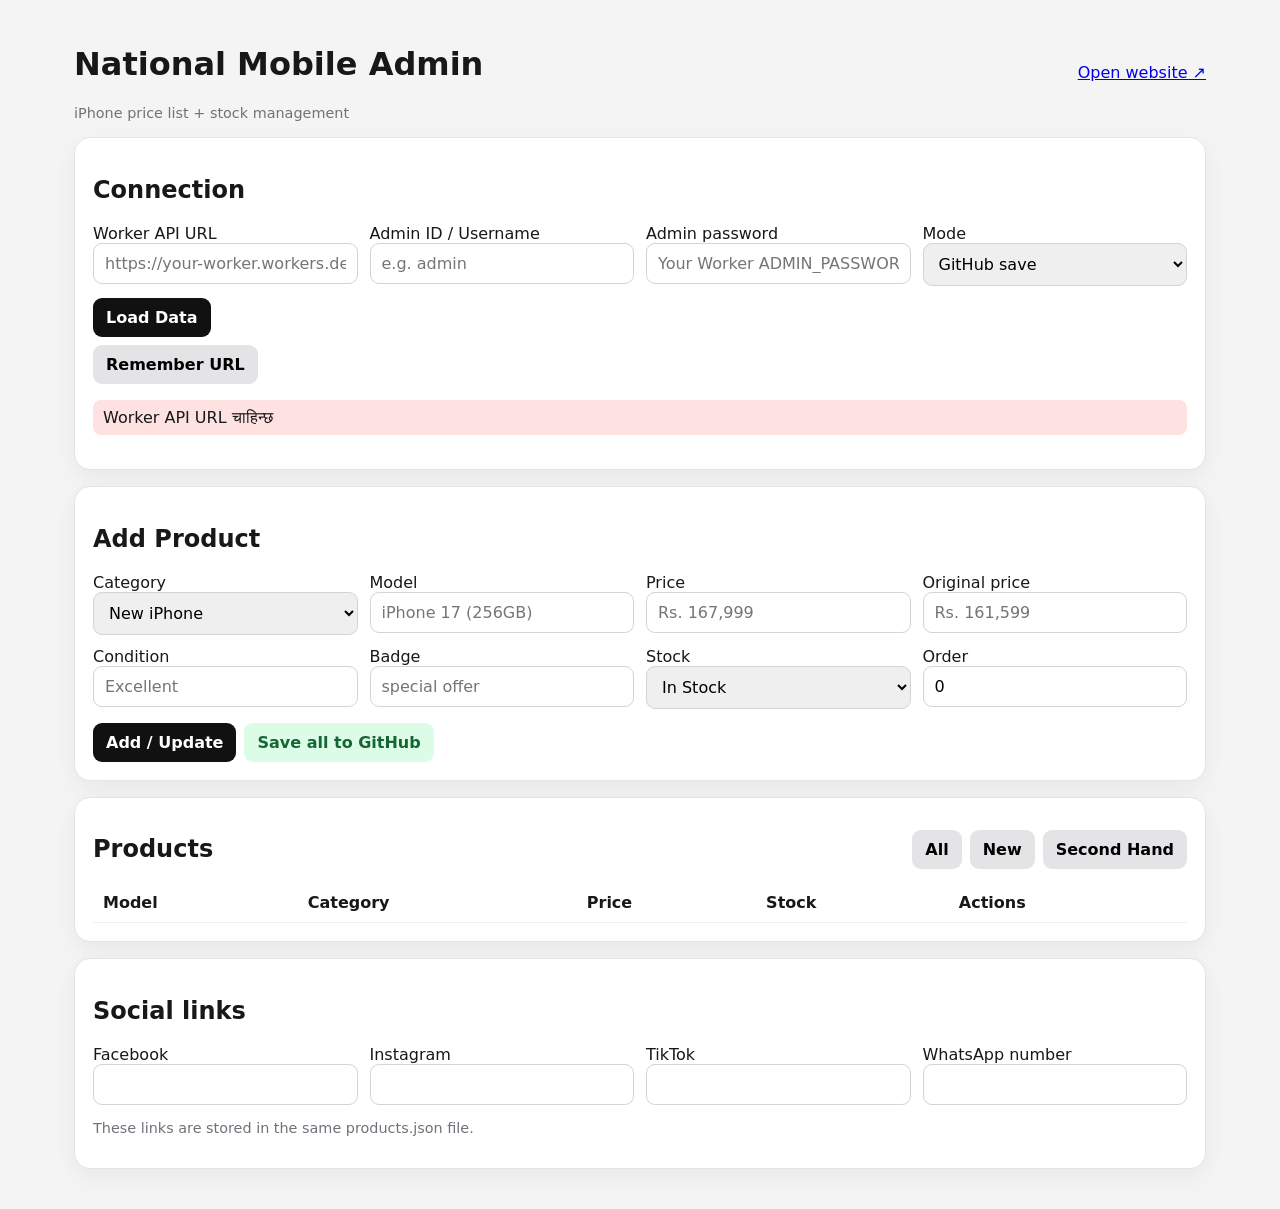
<file: admin/index.html>
<!doctype html><html lang="ne"><head><meta charset="utf-8"><meta name="viewport" content="width=device-width,initial-scale=1"><title>National Mobile Admin</title><link rel="stylesheet" href="admin.css"></head><body><div class="wrap">
<div class="top"><div><h1>National Mobile Admin</h1><div class="muted">iPhone price list + stock management</div></div><a href="../index.html" target="_blank">Open website ↗</a></div>
<div class="card"><h2>Connection</h2><div class="grid"><label>Worker API URL<input id="apiUrl" placeholder="https://your-worker.workers.dev"></label><label>Admin ID / Username<input id="username" autocomplete="username" placeholder="e.g. admin"></label><label>Admin password<input id="password" type="password" autocomplete="current-password" placeholder="Your Worker ADMIN_PASSWORD"></label><label>Mode<select id="mode"><option value="github">GitHub save</option><option value="demo">Demo / browser only</option></select></label><div style="align-self:end" class="actions"><button class="primary" id="connectBtn">Load Data</button><button class="soft" id="saveConfigBtn">Remember URL</button></div></div><p id="status" class="status">Use Demo mode to test immediately. GitHub mode needs the Worker setup in README.</p></div>
<div class="card"><div class="top"><h2 id="formTitle">Add Product</h2><button class="soft hidden" id="cancelEdit">Cancel edit</button></div><form id="productForm"><input type="hidden" id="productId"><div class="grid"><label>Category<select id="category"><option value="new">New iPhone</option><option value="second-hand">Second Hand</option></select></label><label>Model<input id="model" required placeholder="iPhone 17 (256GB)"></label><label>Price<input id="price" required placeholder="Rs. 167,999"></label><label>Original price<input id="originalPrice" placeholder="Rs. 161,599"></label><label>Condition<input id="condition" placeholder="Excellent"></label><label>Badge<input id="badge" placeholder="special offer"></label><label>Stock<select id="stock"><option value="in">In Stock</option><option value="out">Stock Out</option></select></label><label>Order<input id="sort" type="number" min="0" value="0"></label></div><div class="actions" style="margin-top:14px"><button class="primary" type="submit">Add / Update</button><button type="button" class="ok" id="saveGithub">Save all to GitHub</button></div></form></div>
<div class="card"><div class="top"><h2>Products</h2><div class="actions"><button class="soft" data-filter="all">All</button><button class="soft" data-filter="new">New</button><button class="soft" data-filter="second-hand">Second Hand</button></div></div><div class="table-wrap"><table><thead><tr><th>Model</th><th>Category</th><th>Price</th><th>Stock</th><th>Actions</th></tr></thead><tbody id="rows"></tbody></table></div></div>
<div class="card"><h2>Social links</h2><div class="grid"><label>Facebook<input id="facebook"></label><label>Instagram<input id="instagram"></label><label>TikTok<input id="tiktok"></label><label>WhatsApp number<input id="whatsapp"></label></div><p class="muted">These links are stored in the same products.json file.</p></div>
</div><script src="admin.js"></script></body></html>
</file>
<file: admin/admin.css>
:root{font-family:Inter,system-ui,sans-serif;color:#18181b;background:#f4f4f5}*{box-sizing:border-box}body{margin:0}.wrap{max-width:1180px;margin:auto;padding:24px}.top{display:flex;justify-content:space-between;gap:18px;align-items:center}.card{background:#fff;border:1px solid #e4e4e7;border-radius:16px;padding:18px;margin:16px 0;box-shadow:0 8px 24px #0000000d}input,select,button{font:inherit}input,select{width:100%;padding:10px 11px;border:1px solid #d4d4d8;border-radius:9px}.grid{display:grid;grid-template-columns:repeat(4,1fr);gap:12px}.actions{display:flex;gap:8px;flex-wrap:wrap}button{border:0;border-radius:9px;padding:10px 13px;font-weight:700;cursor:pointer}.primary{background:#111;color:#fff}.danger{background:#fee2e2;color:#991b1b}.soft{background:#e4e4e7}.ok{background:#dcfce7;color:#166534}.warn{background:#fef3c7;color:#92400e}table{width:100%;border-collapse:collapse}th,td{text-align:left;padding:10px;border-bottom:1px solid #eee;vertical-align:middle}.muted{color:#71717a;font-size:.9rem}.status{padding:8px 10px;border-radius:8px;background:#f4f4f5}.hidden{display:none}@media(max-width:850px){.grid{grid-template-columns:1fr 1fr}.table-wrap{overflow:auto}}@media(max-width:560px){.grid{grid-template-columns:1fr}.top{align-items:flex-start;flex-direction:column}}
</file>
